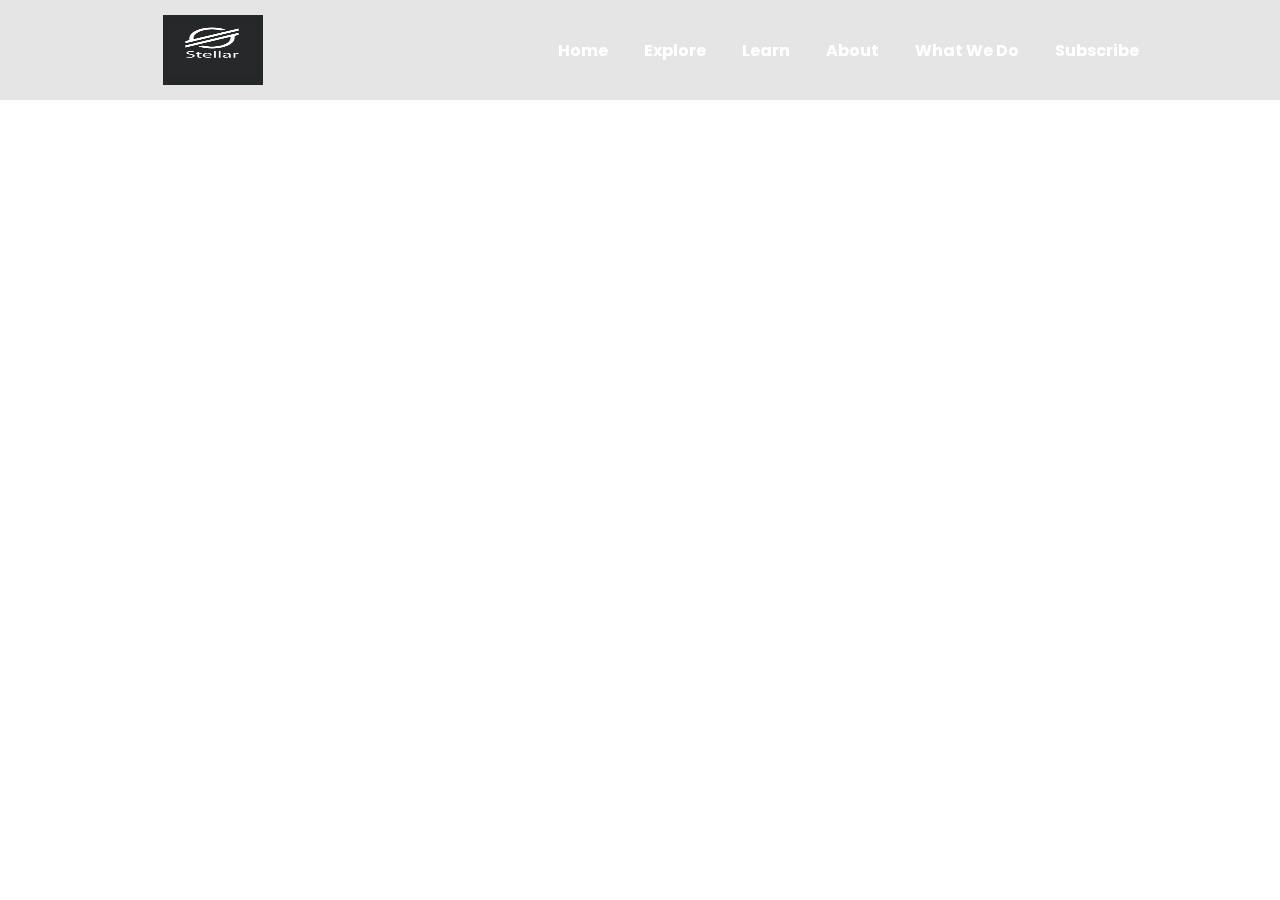
<file: about.html>
<!DOCTYPE html>
<html lang="en">
    <head>
        <meta charset="UTF-8">
        <meta http-equiv="X-UA-Compatible" content="IE=edge">
        <meta name="viewport" content="width=device-width,intial-scale=1.0">
        <link rel="stylesheet" href="styles/styles.css">
        <title>Stellar</title>
    </head>
    <body>
        <div class="navbar">
            <img src="assets/stellar.jpg" alt="" class="logo">
            <ul>
                <li><a href="Home.html">Home</a></li>
                <li><a href="explore.html">Explore</a></li>
                <li><a href="learn.html">Learn</a></li>
                <li><a href="about.html">About</a></li>
                <li><a href="whatwedo.html">What We Do</a></li>
                <li><a href="subscribe.html">Subscribe</a></li>
            </ul>
        </div>
            <div class="content">
                <h1>Welcome to Stellar</h1>
                <h3>Advance your space exploration</h3>
                <a href="#">Start Exploring</a>
            </div>


        </div>
    </body>
</html>
</file>
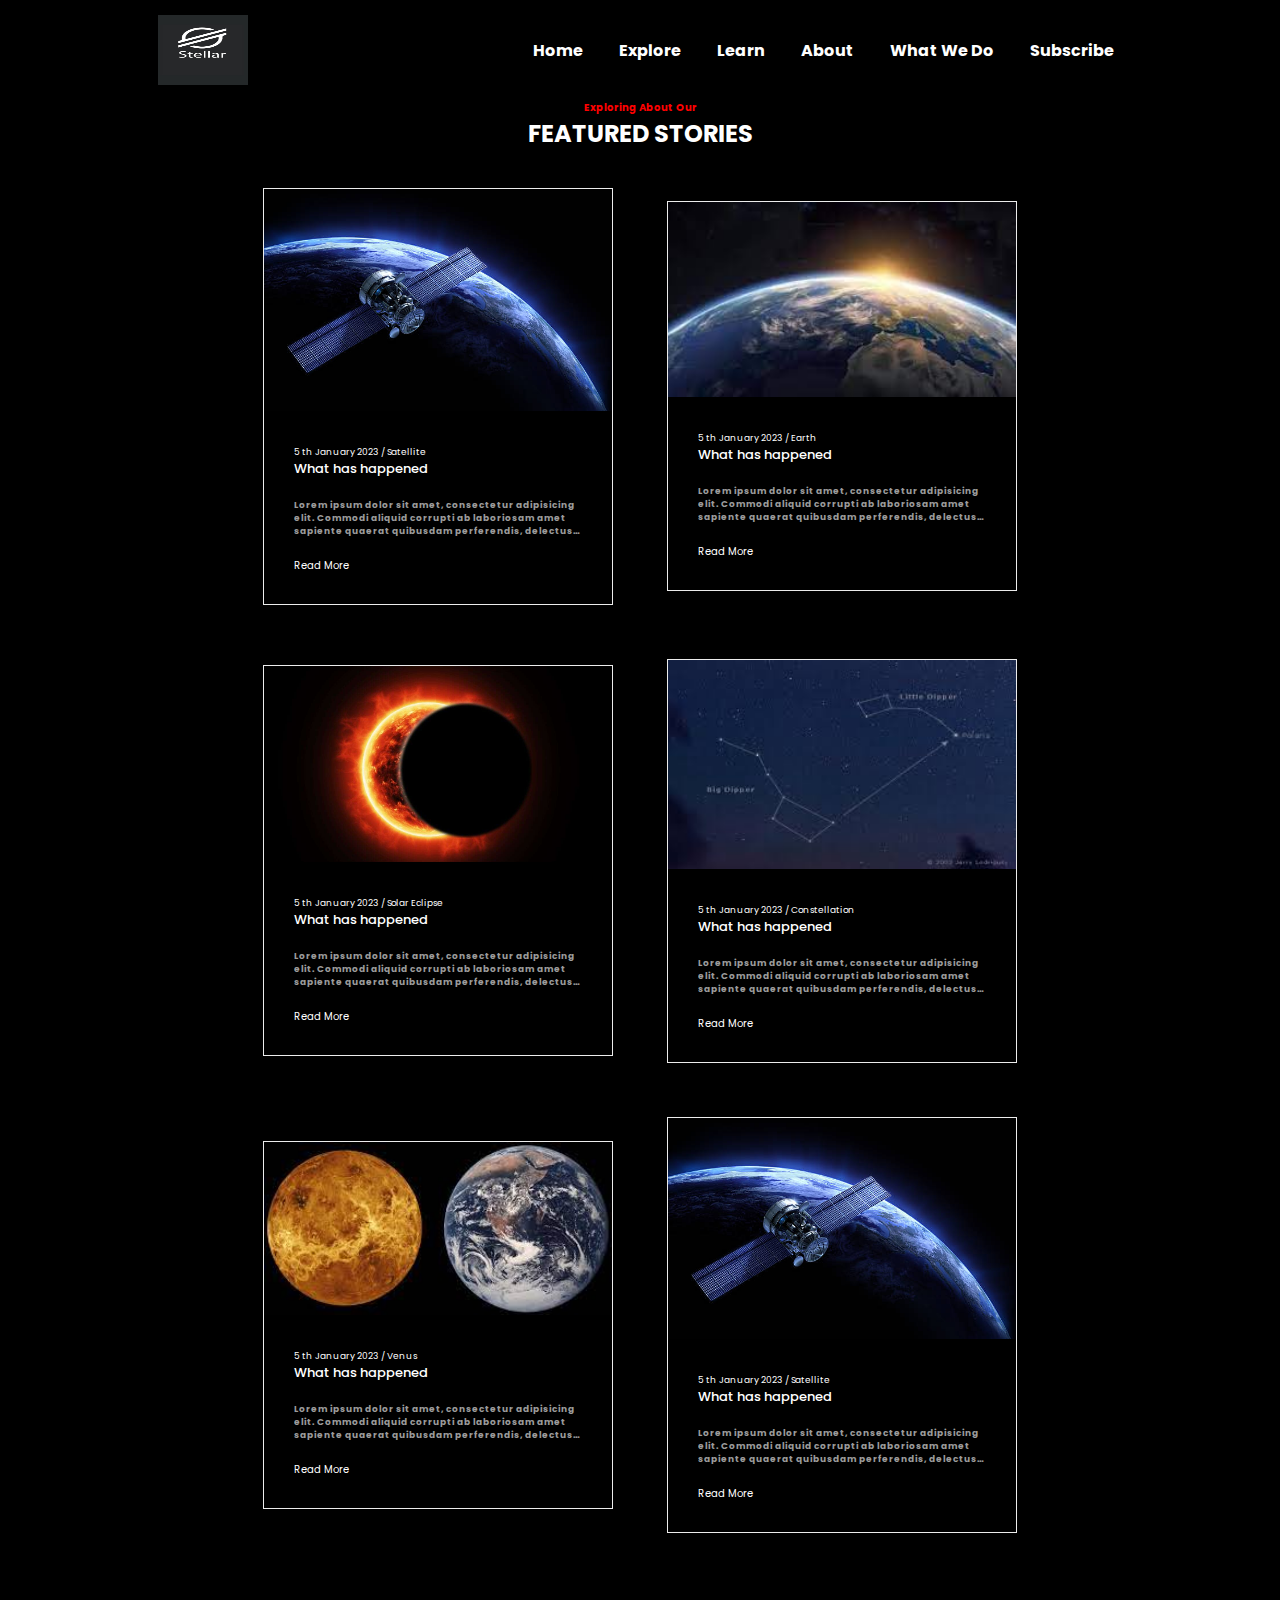
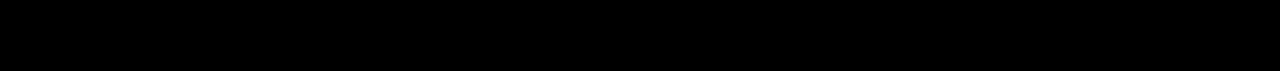
<file: explore.html>
<!DOCTYPE html>
<html lang="en">
    <head>
        <meta charset="UTF-8">
        <meta http-equiv="X-UA-Compatible" content="IE=edge">
        <meta name="viewport" content="width=device-width,intial-scale=1.0,maximum-scale=1.0, user-scalable=no">
        <link rel="stylesheet" href="styles/styles.css">
        <link rel="stylesheet" href="styles/explore.css">
        <title>Stellar</title>
    </head>
    <body>
        <div class="navbar">
            <img src="assets/stellar.jpg" alt="" class="logo">
            <ul>
                <li><a href="Home.html">Home</a></li>
                <li><a href="explore.html">Explore</a></li>
                <li><a href="learn.html">Learn</a></li>
                <li><a href="about.html">About</a></li>
                <li><a href="whatwedo.html">What We Do</a></li>
                <li><a href="subscribe.html">Subscribe</a></li>
            </ul>
        </div>
     </body>

     <section id="blog">
        <div class="blog-heading">
            <span>Exploring About Our</span>
            <h3>FEATURED STORIES</h3>
        </div>
        
        <div class="blog-container">
            <div class="blog-box">
                <div class="blog-img">
                    <img src="assets/satellite.jpg" alt="Blog">
                </div>
                <div class="blog-text">
                    <span>5 th January 2023 / Satellite</span>
                    <a href="#" class="blog-title">What has happened</a>
                    <p>Lorem ipsum dolor sit amet, consectetur adipisicing elit. Commodi aliquid corrupti ab laboriosam amet sapiente quaerat quibusdam perferendis, delectus, velit distinctio porro quod voluptatum necessitatibus laborum! Reiciendis et dolorem repellendus.</p>
                    <a href="#">Read More</a>
                </div>
            </div>

            <div class="blog-box">
                <div class="blog-img">
                    <img src="assets/earth.jpeg" alt="Blog">
                </div>
                <div class="blog-text">
                    <span>5 th January 2023 / Earth</span>
                    <a href="#" class="blog-title">What has happened</a>
                    <p>Lorem ipsum dolor sit amet, consectetur adipisicing elit. Commodi aliquid corrupti ab laboriosam amet sapiente quaerat quibusdam perferendis, delectus, velit distinctio porro quod voluptatum necessitatibus laborum! Reiciendis et dolorem repellendus.</p>
                    <a href="#">Read More</a>
                </div>
            </div>

            <div class="blog-box">
                <div class="blog-img">
                    <img src="assets/solar.jpg" alt="Blog">
                </div>
                <div class="blog-text">
                    <span>5 th January 2023 / Solar Eclipse</span>
                    <a href="#" class="blog-title">What has happened</a>
                    <p>Lorem ipsum dolor sit amet, consectetur adipisicing elit. Commodi aliquid corrupti ab laboriosam amet sapiente quaerat quibusdam perferendis, delectus, velit distinctio porro quod voluptatum necessitatibus laborum! Reiciendis et dolorem repellendus.</p>
                    <a href="#">Read More</a>
                </div>
            </div>

            <div class="blog-box">
                <div class="blog-img">
                    <img src="assets/constellation.jpeg" alt="Blog">
                </div>
                <div class="blog-text">
                    <span>5 th January 2023 / Constellation</span>
                    <a href="#" class="blog-title">What has happened</a>
                    <p>Lorem ipsum dolor sit amet, consectetur adipisicing elit. Commodi aliquid corrupti ab laboriosam amet sapiente quaerat quibusdam perferendis, delectus, velit distinctio porro quod voluptatum necessitatibus laborum! Reiciendis et dolorem repellendus.</p>
                    <a href="#">Read More</a>
                </div>
            </div>

            <div class="blog-box">
                <div class="blog-img">
                    <img src="assets/venus.jpeg" alt="Blog">
                </div>
                <div class="blog-text">
                    <span>5 th January 2023 / Venus</span>
                    <a href="#" class="blog-title">What has happened</a>
                    <p>Lorem ipsum dolor sit amet, consectetur adipisicing elit. Commodi aliquid corrupti ab laboriosam amet sapiente quaerat quibusdam perferendis, delectus, velit distinctio porro quod voluptatum necessitatibus laborum! Reiciendis et dolorem repellendus.</p>
                    <a href="#">Read More</a>
                </div>
            </div>

            <div class="blog-box">
                <div class="blog-img">
                    <img src="assets/satellite.jpg" alt="Blog">
                </div>
                <div class="blog-text">
                    <span>5 th January 2023 / Satellite</span>
                    <a href="#" class="blog-title">What has happened</a>
                    <p>Lorem ipsum dolor sit amet, consectetur adipisicing elit. Commodi aliquid corrupti ab laboriosam amet sapiente quaerat quibusdam perferendis, delectus, velit distinctio porro quod voluptatum necessitatibus laborum! Reiciendis et dolorem repellendus.</p>
                    <a href="#">Read More</a>
                </div>
            </div>
        </div>
     </section>
</html>
</file>
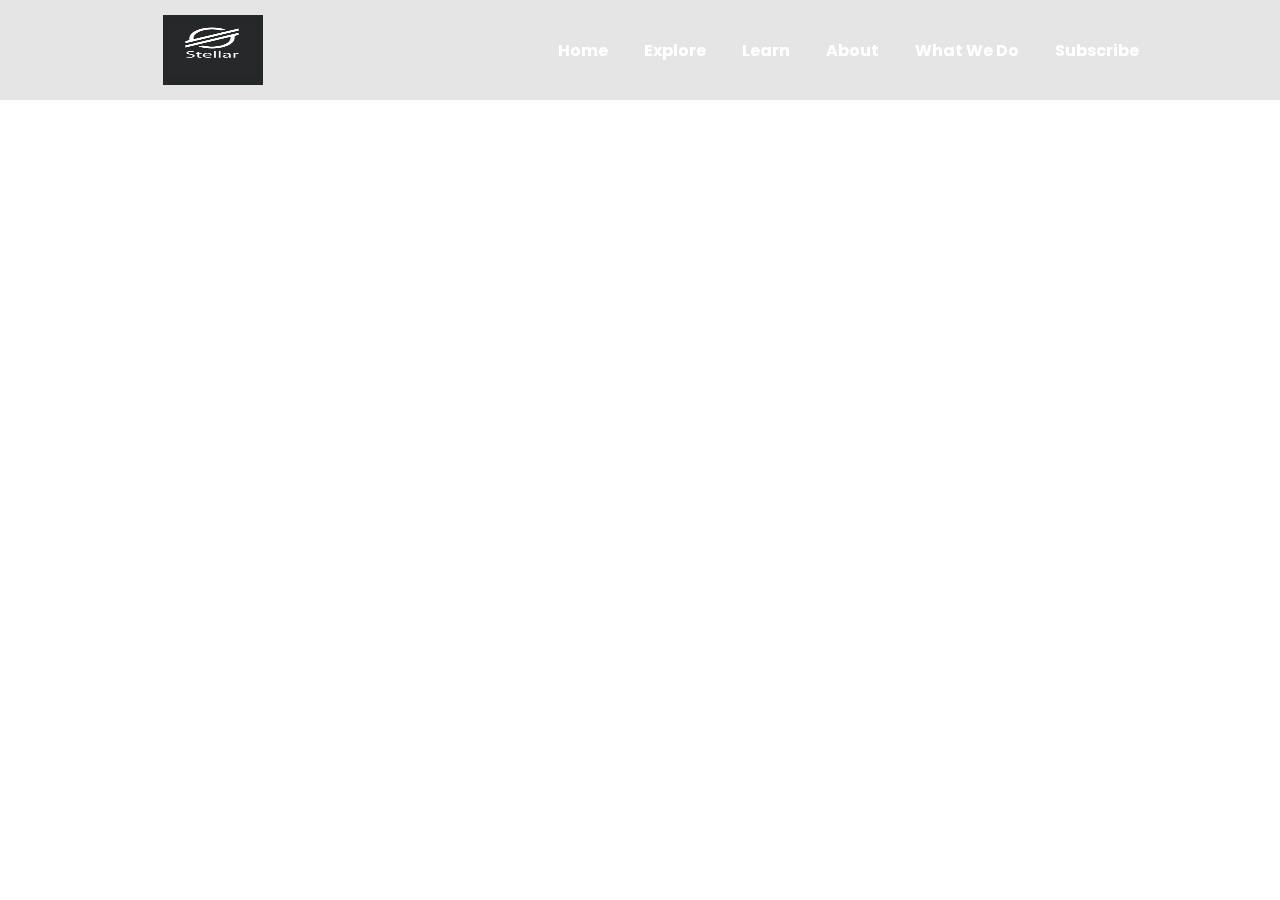
<file: learn.html>
<!DOCTYPE html>
<html lang="en">
    <head>
        <meta charset="UTF-8">
        <meta http-equiv="X-UA-Compatible" content="IE=edge">
        <meta name="viewport" content="width=device-width,intial-scale=1.0">
        <link rel="stylesheet" href="styles/styles.css">
        <title>Stellar</title>
    </head>
    <body>
        <div class="navbar">
            <img src="assets/stellar.jpg" alt="" class="logo">
            <ul>
                <li><a href="Home.html">Home</a></li>
                <li><a href="explore.html">Explore</a></li>
                <li><a href="learn.html">Learn</a></li>
                <li><a href="about.html">About</a></li>
                <li><a href="whatwedo.html">What We Do</a></li>
                <li><a href="subscribe.html">Subscribe</a></li>
            </ul>
        </div>
            <div class="content">
                <h1>Welcome to Stellar</h1>
                <h3>Advance your space exploration</h3>
                <a href="#">Start Exploring</a>
            </div>


        </div>
    </body>
</html>
</file>
<file: styles/styles.css>
@import url('https://fonts.googleapis.com/css2?family=Julius+Sans+One&family=Poppins:ital,wght@1,100&family=Rubik+Glitch&display=swap');

* {
    padding: 0;
    margin: 0;
    font-family: 'Poppins', sans-serif;
}

html { font-size: 62.5% }

.container {
    width: 100vw;
    height: 100vh;
    background-color: rgba(0, 0, 0, 0.4);
    display: flex;
    align-items: center;
    justify-content: center;
    overflow: hidden !important;
    margin: 0;
}

.content {
    text-align: left;
    padding-right: 250px;
    padding-left: 250px;
}

.content h1 {
    font-size: 10rem;
    font-weight: bold;
    color: #fff;
    margin-bottom: 50px;
}

.content h3 {
    font-size: 3.5rem;
    color: #fff;
    margin-bottom: 50px;
}

.content a {
    font-size: 2.3rem;
    font-weight: bold;
    color: #fff;
    text-decoration: none;
    border: 2px solid #fff;
    padding: 15px 25px;
    border-radius: 50px;
    transition: 0.3s;
}

.content a:hover {
    background-color: white;
    color: black;
}

.background-clip {
    width: 100%;
}

.video_container {
    position: absolute;
    height: 100vh;
    width: 100vw;
    z-index: -10;
    overflow: hidden;
}

.navbar {
    position: absolute;
    top: 0;
    background-color: rgba(0, 0, 0, 0.1);
    width: 100vw;
    display: flex;
    justify-content: space-around;
    align-items: center;
    z-index: 1;
    overflow: hidden;
    padding: 15px;
    position: fixed;
}

.navbar ul {
    font-weight: bold;
    list-style-type: none;
    background-color: transparent;
    padding: 0px;
    margin: 0px;
    display: flex;
    justify-content: space-around;
    margin: 0 20px;
}

.navbar a {
    color: white;
    text-decoration: none;
    padding: 15px;
    display: block;
    text-align: center;
    transition: .3s;
}

.navbar a:hover {
    color: gold;
}

.logo {
    position: relative;
    padding-left: 10px;
    height: 70px;
    width: 100px;
    margin: 0 20px;
}

/* Respomsive media queries */

/* 4k Screens */
@media only screen and (max-width: 2560px){
    .navbar a{
        font-size: 2.2rem;
        padding: 15px 25px;
    }
    .container{
        padding: 0%;
    }
    .content h1{
        font-size: 14rem;
    }
    .content h3{
        font-size: 4.9rem;
    }
    .content a{
        font-size: 2.6rem;
    }
}

/* Large Laptops */
@media only screen and (max-width: 1440px) {
    .navbar a{
        font-size: 1.6rem;
        padding: 15px 18px;
    }
    .container{
        padding: 0%;
    }
    .content h1{
        font-size: 8rem;
    }
    .content h3{
        font-size: 2.8rem;
    }
    .content a{
        font-size: 1.8rem;
    }
}

/* Laptop screens */
@media only screen and (max-width: 1230px) {
    .navbar a{
        font-size: 1.2rem;
        padding: 15px 18px;
    }
    .container{
        padding: 0%;
    }
    .content{
        padding: 0px 100px;
    }
    .content h1{
        font-size: 6rem;
    }
    .content h3{
        font-size: 2rem;
    }
    .content a{
        font-size: 1.2rem;
    }
}

/* Tablets */
@media only screen and (max-width: 745px) {
    .navbar a{
        font-size: 0.8rem;
        padding: 15px 18px;
    }
    .container{
        padding: 0%;
    }
    .content h1{
        font-size: 4rem;
    }
    .content h3{
        font-size: 1.4rem;
    }
    .content a{
        font-size: 0.8rem;
        padding: 10px 20px;
    }
}

/* Mobiles */
@media only screen and (max-width: 745px) {
    .content{
        padding: 0px 40px;
    }
}

/* Background video switching to portrait */
@media screen and (orientation: portrait) {
    .background-clip{
      height: 100vh !important;
      width: auto !important;
      /* left: 50%;
      top: 0;
      transform: translateX(-50%); */
    }
  }
</file>
<file: styles/explore.css>
*{
    margin: 0px;
    padding: 0px;
    font-family: poppins;
    box-sizing: border-box;
    background-color: black;
}

a{
    text-decoration: none;
}

ul{
    list-style: none;
}

body{
    margin: 0px;
    padding: 0px;
    font-family: poppins;
}

#blog{
    display: flex;
    justify-content: center;
    align-items: center;
    flex-direction: column;
    padding: 100px;
    border-bottom: 1px solid rgba(0,0,0,0.05);
}

.blog-heading{
    display: flex;
    justify-content: center;
    align-items: center;
    flex-direction: column;
}

.blog-heading span{
    color: red;
    font-weight: bold;
}

.blog-heading h3{
    font-size: 2.4rem;
    color: white;
    font-weight: 2000;
}

.blog-container{
    display: inline-flex;
    justify-content: center;
    align-items: center;
    margin: 10px 0px;
    flex-wrap: wrap;
    overflow: hidden;
}


.blog-box{
    width: 350px;
    background-color: white;
    border: 1px solid #ececec;
    margin: 27px;
}

/* .blog-box:hover{
    transform;
} */

.blog-img{
    width: 100%;
    height: auto;
}

.blog-img img{
    width: 100%;
    height: 100%;
    object-fit: cover;
    object-position: center;
}

.blog-text{
    color: white;
    padding: 30px;
    display: flex;
    flex-direction: column;
}

.blog-text span{
    color: white;
    font-size: 0.9rem;
}

.blog-text  .blog-title{
    font-size: 1.3rem;
    font-weight: 500;
    color: white;
}

.blog-text  .blog-title:hover{
    color: red;
    transition: all ease 0.3s;
}

.blog-text p{
    color: #9b9b9b;
    font-size: 0.9rem;
    font-weight: bold;
    display: -webkit-box;
    -webkit-line-clamp: 3;
    -webkit-box-orient: vertical;
    overflow: hidden !important;
    text-overflow: ellipsis;
    margin: 20px 0px;
}

.blog-text a{
    color: white;
}

.blog-text a:hover{
    color: red;
    transition: all ease 0.3s;
}

@media(max-width:1250px){
    .blog-box{
        width: 300px;
    }
}

@media(max-width:1100px){
    .blog-box{
        width: 70%;
    }
}

@media(max-width:500px){
    .blog-box{
        width: 100%;
    }
    #blog{
        padding: 100px 20px;
    }
}
</file>
